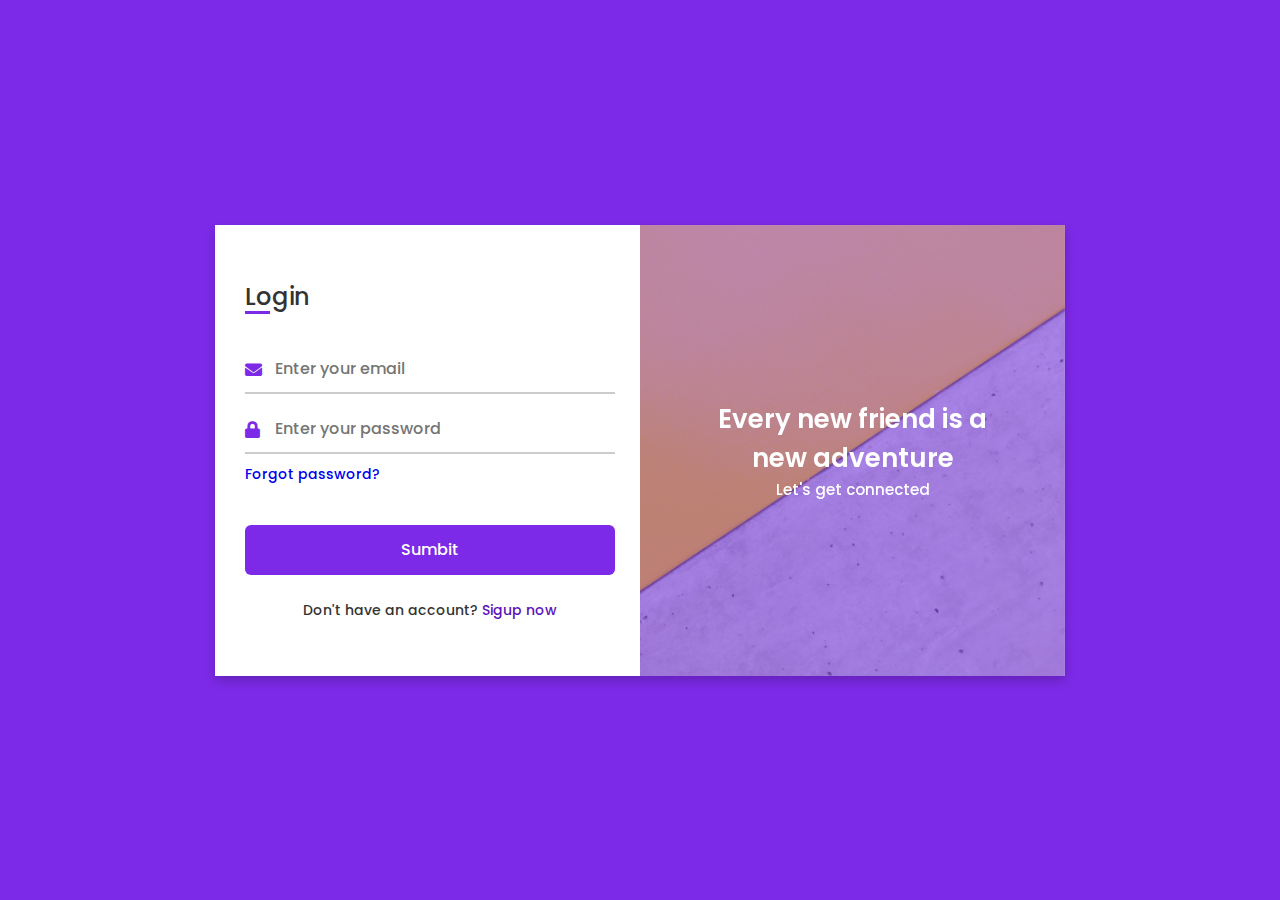
<file: login.html>
<!DOCTYPE html>

<html lang="en" dir="ltr">
  <head>
    <meta charset="UTF-8">
    <title> Login and Registration Form in HTML & CSS | CodingLab </title>
    <link rel="stylesheet" href="loging.css">
    <!-- Fontawesome CDN Link -->
    <link rel="stylesheet" href="https://cdnjs.cloudflare.com/ajax/libs/font-awesome/5.15.3/css/all.min.css">
    <meta name="viewport" content="width=device-width, initial-scale=1.0">
   </head>
<body>
  <div class="container">
    <input type="checkbox" id="flip">
    <div class="cover">
      <div class="front">
        <img src="front_login.jpg" alt="">
        <div class="text">
          <span class="text-1">Every new friend is a <br> new adventure</span>
          <span class="text-2">Let's get connected</span>
        </div>
      </div>
      <div class="back">
        <!--<img class="backImg" src="images/backImg.jpg" alt="">-->
        <div class="text">
          <span class="text-1">Complete miles of journey <br> with one step</span>
          <span class="text-2">Let's get started</span>
        </div>
      </div>
    </div>
    <div class="forms">
        <div class="form-content">
          <div class="login-form">
            <div class="title">Login</div>
          <form action="#">
            <div class="input-boxes">
              <div class="input-box">
                <i class="fas fa-envelope"></i>
                <input type="text" placeholder="Enter your email" required>
              </div>
              <div class="input-box">
                <i class="fas fa-lock"></i>
                <input type="password" placeholder="Enter your password" required>
              </div>
              <div class="text"><a href="#">Forgot password?</a></div>
              <div class="button input-box">
                <input type="submit" value="Sumbit">
              </div>
              <div class="text sign-up-text">Don't have an account? <label for="flip">Sigup now</label></div>
            </div>
        </form>
      </div>
        <div class="signup-form">
          <div class="title">Signup</div>
        <form action="#">
            <div class="input-boxes">
              <div class="input-box">
                <i class="fas fa-user"></i>
                <input type="text" placeholder="Enter your name" required>
              </div>
              <div class="input-box">
                <i class="fas fa-envelope"></i>
                <input type="text" placeholder="Enter your email" required>
              </div>
              <div class="input-box">
                <i class="fas fa-lock"></i>
                <input type="password" placeholder="Enter your password" required>
              </div>
              <div class="button input-box">
                <input type="submit" value="Sumbit">
              </div>
              <div class="text sign-up-text">Already have an account? <label for="flip">Login now</label></div>
            </div>
      </form>
    </div>
    </div>
    </div>
  </div>
</body>
</html>
</file>
<file: loging.css>
/* Google Font Link */
@import url('https://fonts.googleapis.com/css2?family=Poppins:wght@200;300;400;500;600;700&display=swap');
*{
  margin: 0;
  padding: 0;
  box-sizing: border-box;
  font-family: "Poppins" , sans-serif;
}
body{
  min-height: 100vh;
  display: flex;
  align-items: center;
  justify-content: center;
  background: #7d2ae8;
  padding: 30px;
}
.container{
  position: relative;
  max-width: 850px;
  width: 100%;
  background: #fff;
  padding: 40px 30px;
  box-shadow: 0 5px 10px rgba(0,0,0,0.2);
  perspective: 2700px;
}
.container .cover{
  position: absolute;
  top: 0;
  left: 50%;
  height: 100%;
  width: 50%;
  z-index: 98;
  transition: all 1s ease;
  transform-origin: left;
  transform-style: preserve-3d;
}
.container #flip:checked ~ .cover{
  transform: rotateY(-180deg);
}
 .container .cover .front,
 .container .cover .back{
  position: absolute;
  top: 0;
  left: 0;
  height: 100%;
  width: 100%;
}
.cover .back{
  transform: rotateY(180deg);
  backface-visibility: hidden;
}
.container .cover::before,
.container .cover::after{
  content: '';
  position: absolute;
  height: 100%;
  width: 100%;
  background: #7d2ae8;
  opacity: 0.5;
  z-index: 12;
}
.container .cover::after{
  opacity: 0.3;
  transform: rotateY(180deg);
  backface-visibility: hidden;
}
.container .cover img{
  position: absolute;
  height: 100%;
  width: 100%;
  object-fit: cover;
  z-index: 10;
}
.container .cover .text{
  position: absolute;
  z-index: 130;
  height: 100%;
  width: 100%;
  display: flex;
  flex-direction: column;
  align-items: center;
  justify-content: center;
}
.cover .text .text-1,
.cover .text .text-2{
  font-size: 26px;
  font-weight: 600;
  color: #fff;
  text-align: center;
}
.cover .text .text-2{
  font-size: 15px;
  font-weight: 500;
}
.container .forms{
  height: 100%;
  width: 100%;
  background: #fff;
}
.container .form-content{
  display: flex;
  align-items: center;
  justify-content: space-between;
}
.form-content .login-form,
.form-content .signup-form{
  width: calc(100% / 2 - 25px);
}
.forms .form-content .title{
  position: relative;
  font-size: 24px;
  font-weight: 500;
  color: #333;
}
.forms .form-content .title:before{
  content: '';
  position: absolute;
  left: 0;
  bottom: 0;
  height: 3px;
  width: 25px;
  background: #7d2ae8;
}
.forms .signup-form  .title:before{
  width: 20px;
}
.forms .form-content .input-boxes{
  margin-top: 30px;
}
.forms .form-content .input-box{
  display: flex;
  align-items: center;
  height: 50px;
  width: 100%;
  margin: 10px 0;
  position: relative;
}
.form-content .input-box input{
  height: 100%;
  width: 100%;
  outline: none;
  border: none;
  padding: 0 30px;
  font-size: 16px;
  font-weight: 500;
  border-bottom: 2px solid rgba(0,0,0,0.2);
  transition: all 0.3s ease;
}
.form-content .input-box input:focus,
.form-content .input-box input:valid{
  border-color: #7d2ae8;
}
.form-content .input-box i{
  position: absolute;
  color: #7d2ae8;
  font-size: 17px;
}
.forms .form-content .text{
  font-size: 14px;
  font-weight: 500;
  color: #333;
}
.forms .form-content .text a{
  text-decoration: none;
}
.forms .form-content .text a:hover{
  text-decoration: underline;
}
.forms .form-content .button{
  color: #fff;
  margin-top: 40px;
}
.forms .form-content .button input{
  color: #fff;
  background: #7d2ae8;
  border-radius: 6px;
  padding: 0;
  cursor: pointer;
  transition: all 0.4s ease;
}
.forms .form-content .button input:hover{
  background: #5b13b9;
}
.forms .form-content label{
  color: #5b13b9;
  cursor: pointer;
}
.forms .form-content label:hover{
  text-decoration: underline;
}
.forms .form-content .login-text,
.forms .form-content .sign-up-text{
  text-align: center;
  margin-top: 25px;
}
.container #flip{
  display: none;
}
@media (max-width: 730px) {
  .container .cover{
    display: none;
  }
  .form-content .login-form,
  .form-content .signup-form{
    width: 100%;
  }
  .form-content .signup-form{
    display: none;
  }
  .container #flip:checked ~ .forms .signup-form{
    display: block;
  }
  .container #flip:checked ~ .forms .login-form{
    display: none;
  }
}
</file>
